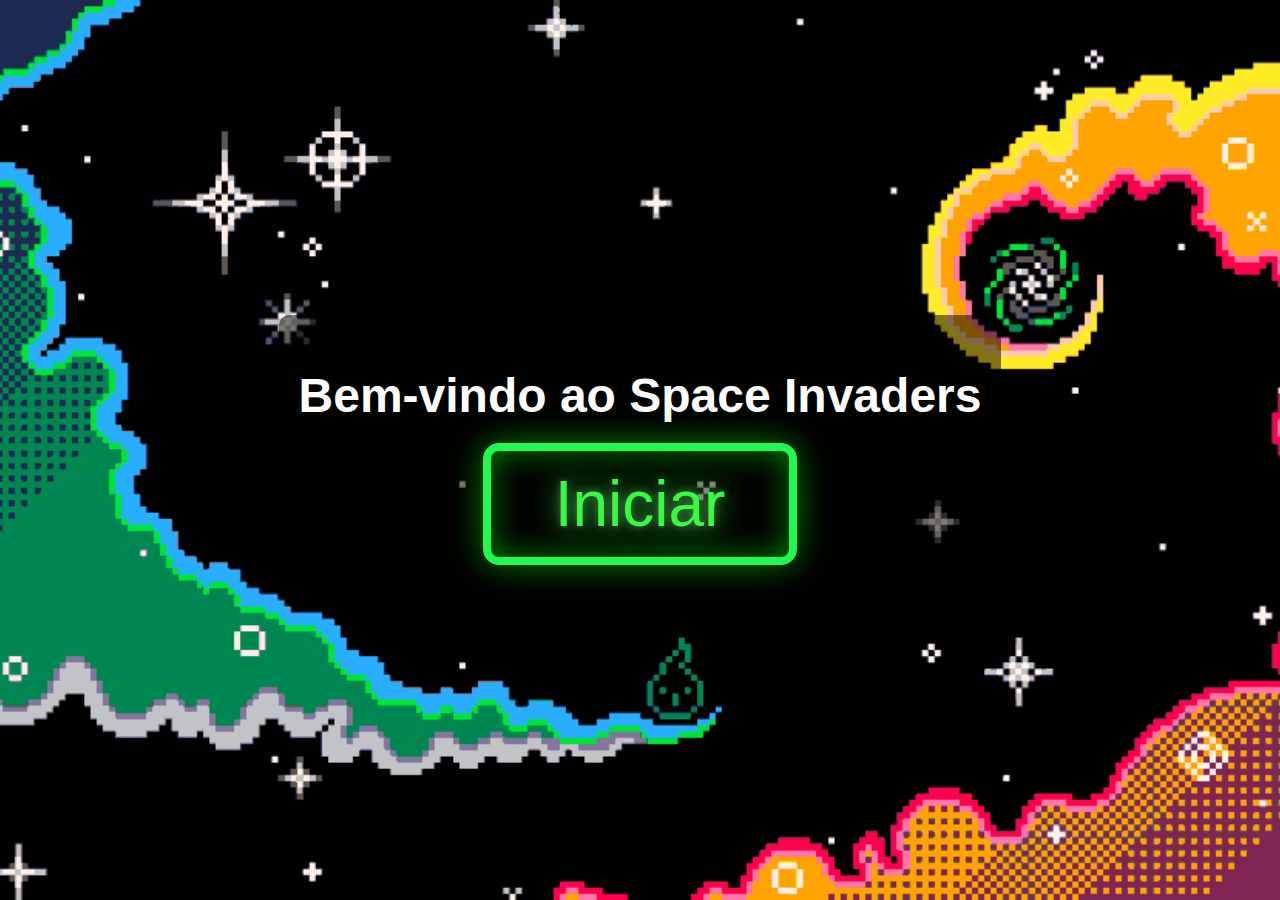
<file: index.html>
<!DOCTYPE html>
<html lang="pt-BR">
<head>
    <meta charset="UTF-8">
    <meta name="viewport" content="width=device-width, initial-scale=1.0">
    <title>Início do Jogo</title>
    <style>
        body {
            margin: 0;
            padding: 0;
            font-family: Arial, sans-serif;
            background: url('pxsprite-dreamspace-lesschaos.gif') no-repeat center center fixed;
            background-size: cover;
            display: flex;
            justify-content: center;
            align-items: center;
            height: 100vh;
            overflow: hidden;
        }
        .container {
            text-align: center;
            background: rgba(0, 0, 0, 0.5);
            padding: 20px;
            border-radius: 10px;
        }
        h1 {
            font-size: 3em;
            color: white;
            margin-bottom: 20px;
        }
        .button {
            font-size: 64px;
            font-weight: 500px;
            text-decoration: none;

            display: inline-block;
            color: rgb(52, 253, 62);
            padding: 16px 64px;
            border: #20f94f 8px solid;
            border-radius: 16px;

            box-shadow: inset 0 0 32px 0 green, 0 0 32px 0 green;
            text-shadow: 0 0 8px hsl(0 0% 100% / 0.3), 0 0 32px;
            position: relative;

        }
        .button:hover {
            background-color: #218838;
        }
    </style>
</head>
<body>
    <div class="container">
        <h1>Bem-vindo ao Space Invaders</h1>
        <a href="jogo/index.html" class="button">Iniciar</a>
    </div>
</body>
</html>
</file>
